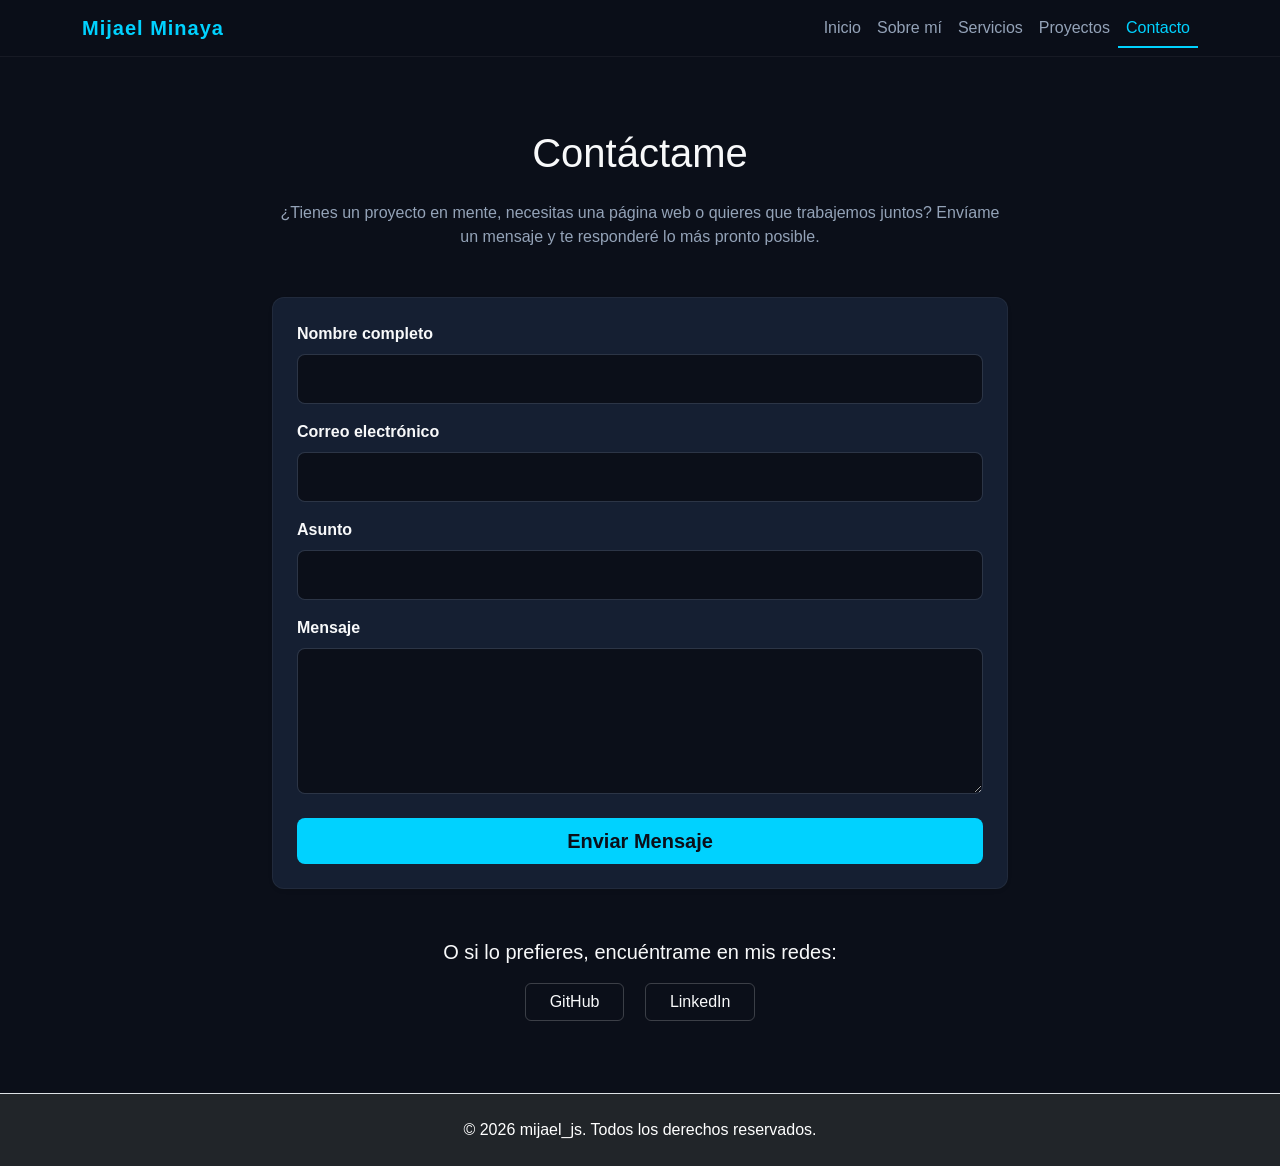
<file: contacto.html>
<!DOCTYPE html>
<html lang="es">
<head>
    <meta charset="UTF-8">
    <meta name="viewport" content="width=device-width, initial-scale=1.0">
    <title>Contacto | Mijael Minaya</title>
    
    <!-- Bootstrap 5 CSS -->
    <link href="https://cdn.jsdelivr.net/npm/bootstrap@5.3.0/dist/css/bootstrap.min.css" rel="stylesheet">
    
    <!-- Tus estilos personalizados -->
    <link rel="stylesheet" href="assets/css/style.css">
</head>
<body class="d-flex flex-column min-vh-100">

    <!-- Navegación -->
    <nav class="navbar navbar-expand-lg navbar-dark bg-dark sticky-top">
        <div class="container">
            <a class="navbar-brand fw-bold" href="index.html">Mijael Minaya</a>
            <button class="navbar-toggler" type="button" data-bs-toggle="collapse" data-bs-target="#navbarNav">
                <span class="navbar-toggler-icon"></span>
            </button>
            <div class="collapse navbar-collapse" id="navbarNav">
                <ul class="navbar-nav ms-auto">
                    <li class="nav-item"><a class="nav-link" href="index.html#inicio">Inicio</a></li>
                    <li class="nav-item"><a class="nav-link" href="index.html#sobre-mi">Sobre mí</a></li>
                    <li class="nav-item"><a class="nav-link" href="index.html#servicios">Servicios</a></li>
                    <li class="nav-item"><a class="nav-link" href="proyectos.html">Proyectos</a></li>
                    <!-- Se añade la clase 'active' para indicar en qué página estamos -->
                    <li class="nav-item"><a class="nav-link active" href="contacto.html">Contacto</a></li>
                </ul>
            </div>
        </div>
    </nav>

    <!-- Sección principal de Contacto -->
    <main class="container py-5 my-4 flex-grow-1">
        <div class="row justify-content-center">
            <div class="col-lg-8">
                
                <h1 class="text-center mb-4">Contáctame</h1>
                <p class="text-center mb-5 text-muted">¿Tienes un proyecto en mente, necesitas una página web o quieres que trabajemos juntos? Envíame un mensaje y te responderé lo más pronto posible.</p>
                
                <!-- Formulario envuelto en una Tarjeta (Card) para un mejor diseño -->
                <div class="card shadow-sm p-4 mb-5 border-0 bg-light">
                    <!-- El atributo action="#" es temporal hasta que uses PHP o un servicio de correos -->
                    <form action="#" method="POST">
                        <div class="mb-3">
                            <label for="nombre" class="form-label fw-bold">Nombre completo</label>
                            <input type="text" class="form-control" id="nombre" required>
                        </div>
                        <div class="mb-3">
                            <label for="email" class="form-label fw-bold">Correo electrónico</label>
                            <input type="email" class="form-control" id="email" required>
                        </div>
                        <div class="mb-3">
                            <label for="asunto" class="form-label fw-bold">Asunto</label>
                            <input type="text" class="form-control" id="asunto"s required>
                        </div>
                        <div class="mb-4">
                            <label for="mensaje" class="form-label fw-bold">Mensaje</label>
                            <textarea class="form-control" id="mensaje" rows="5" required></textarea>
                        </div>
                        <div class="d-grid">
                            <button type="submit" class="btn btn-dark btn-lg">Enviar Mensaje</button>
                        </div>
                    </form>
                </div>

                <!-- Enlaces directos a Redes Sociales -->
                <div class="text-center">
                    <p class="fs-5 mb-3">O si lo prefieres, encuéntrame en mis redes:</p>
                    <a href="https://github.com/mijaeljs" target="_blank" class="btn btn-outline-dark mx-2 px-4">GitHub</a>
                    <a href="https://www.linkedin.com/in/mijael-minaya-88192a415/" target="_blank" class="btn btn-outline-primary mx-2 px-4">LinkedIn</a>
                </div>

            </div>
        </div>
    </main>

    <!-- Footer -->
    <footer class="py-4 text-center border-top bg-dark text-white mt-auto">
        <div class="container">
            <p class="mb-0">&copy; 2026 mijael_js. Todos los derechos reservados.</p>
        </div>
    </footer>

    <!-- Bootstrap JS -->
    <script src="https://cdn.jsdelivr.net/npm/bootstrap@5.3.0/dist/js/bootstrap.bundle.min.js"></script>
</body>
</html>
</file>
<file: assets/css/style.css>
/* ==========================================================================
   1. VARIABLES Y CONFIGURACIÓN GENERAL
   ========================================================================== */
:root {
    --bg-principal: #0b0f19;       /* Fondo oscuro profundo moderno */
    --bg-secundario: #151f32;      /* Fondo de tarjetas y bloques */
    --acento-brillante: #00d2ff;   /* Azul eléctrico llamativo */
    --acento-suave: #005f73;       /* Azul intermedio para degradados */
    --texto-claro: #f8f9fa;        /* Texto principal */
    --texto-mutado: #94a3b8;       /* Texto secundario/gris */
    --transicion: all 0.3s cubic-bezier(0.25, 0.8, 0.25, 1);
}

body {
    background-color: var(--bg-principal);
    color: var(--texto-claro);
    font-family: 'Segoe UI', Roboto, Helvetica, Arial, sans-serif;
    overflow-x: hidden;
}

/* Personalización de la barra de desplazamiento (Scrollbar) */
::-webkit-scrollbar {
    width: 8px;
}
::-webkit-scrollbar-track {
    background: var(--bg-principal);
}
::-webkit-scrollbar-thumb {
    background: var(--bg-secundario);
    border-radius: 4px;
    border: 1px solid var(--acento-brillante);
}

/* ==========================================================================
   2. NAVEGACIÓN (NAVBAR)
   ========================================================================== */
.navbar {
    background-color: rgba(11, 15, 25, 0.85) !important;
    backdrop-filter: blur(10px); /* Efecto vidrio esmerilado */
    border-bottom: 1px solid rgba(255, 255, 255, 0.05);
}

.navbar-brand {
    color: var(--acento-brillante) !important;
    letter-spacing: 1px;
}

.nav-link {
    color: var(--texto-mutado) !important;
    transition: var(--transicion);
    position: relative;
}

.nav-link:hover, .nav-link.active {
    color: var(--acento-brillante) !important;
}

/* Línea animada debajo de los enlaces del menú */
.nav-link::after {
    content: '';
    position: absolute;
    width: 0;
    height: 2px;
    bottom: 0;
    left: 0;
    background-color: var(--acento-brillante);
    transition: var(--transicion);
}

.nav-link:hover::after, .nav-link.active::after {
    width: 100%;
}

/* ==========================================================================
   3. SECCIÓN DE INICIO (HERO) Y SOBRE MÍ
   ========================================================================== */
#inicio {
    background: radial-gradient(circle at top right, var(--acento-suave), transparent 40%), 
                radial-gradient(circle at bottom left, #0d1b2a, var(--bg-principal)) !important;
    padding: 100px 0 !important;
}

#inicio h1 {
    font-weight: 800;
    background: linear-gradient(45deg, #ffffff, var(--acento-brillante));
    -webkit-background-clip: text;
    -webkit-text-fill-color: transparent;
    text-shadow: 0 0 30px rgba(0, 210, 255, 0.2);
}

/* ==========================================================================
   4. TARJETAS Y COMPONENTES (PROYECTOS Y SERVICIOS)
   ========================================================================== */
.card {
    background-color: var(--bg-secundario) !important;
    border: 1px solid rgba(255, 255, 255, 0.05) !important;
    color: var(--texto-claro) !important;
    transition: var(--transicion) !important;
    border-radius: 12px !important;
    overflow: hidden;
}

/* Efecto llamativo al pasar el cursor sobre las tarjetas */
.card:hover {
    transform: translateY(-8px);
    border-color: rgba(0, 210, 255, 0.4) !important;
    box-shadow: 0 12px 20px rgba(0, 210, 255, 0.1) !important;
}

.card-title {
    color: var(--texto-claro);
}

.text-muted, .card-text {
    color: var(--texto-mutado) !important;
}

/* Badges / Etiquetas de tecnologías */
.badge {
    background-color: rgba(0, 210, 255, 0.1) !important;
    color: var(--acento-brillante) !important;
    border: 1px solid rgba(0, 210, 255, 0.2);
    padding: 6px 12px !important;
    font-weight: 500;
}

/* ==========================================================================
   5. BOTONES PERSONALIZADOS
   ========================================================================== */
.btn-dark {
    background-color: var(--acento-brillante) !important;
    color: var(--bg-principal) !important;
    border: none !important;
    font-weight: 600;
    transition: var(--transicion);
}

.btn-dark:hover {
    background-color: #ffffff !important;
    box-shadow: 0 0 15px rgba(0, 210, 255, 0.5);
    transform: scale(1.02);
}

.btn-outline-dark, .btn-outline-primary {
    color: var(--texto-claro) !important;
    border-color: rgba(255, 255, 255, 0.2) !important;
    transition: var(--transicion);
}

.btn-outline-dark:hover, .btn-outline-primary:hover {
    background-color: transparent !important;
    border-color: var(--acento-brillante) !important;
    color: var(--acento-brillante) !important;
    box-shadow: 0 0 10px rgba(0, 210, 255, 0.2);
}

/* Botones de filtro activos en proyectos.html */
.btn-outline-dark.active, .btn-dark.active {
    background-color: var(--acento-brillante) !important;
    color: var(--bg-principal) !important;
    border-color: var(--acento-brillante) !important;
}

/* ==========================================================================
   6. FORMULARIOS (CONTACTO)
   ========================================================================== */
.form-control {
    background-color: var(--bg-principal) !important;
    border: 1px solid rgba(255, 255, 255, 0.1) !important;
    color: var(--texto-claro) !important;
    border-radius: 8px;
    padding: 12px !important;
    transition: var(--transicion);
}

.form-control:focus {
    border-color: var(--acento-brillante) !important;
    box-shadow: 0 0 8px rgba(0, 210, 255, 0.3) !important;
}

/* ==========================================================================
   7. PIE DE PÁGINA (FOOTER)
   ========================================================================== */
footer {
    background-color: #060a10 !important;
    border-top: 1px solid rgba(255, 255, 255, 0.05) !important;
    color: var(--texto-mutado) !important;
}
</file>
